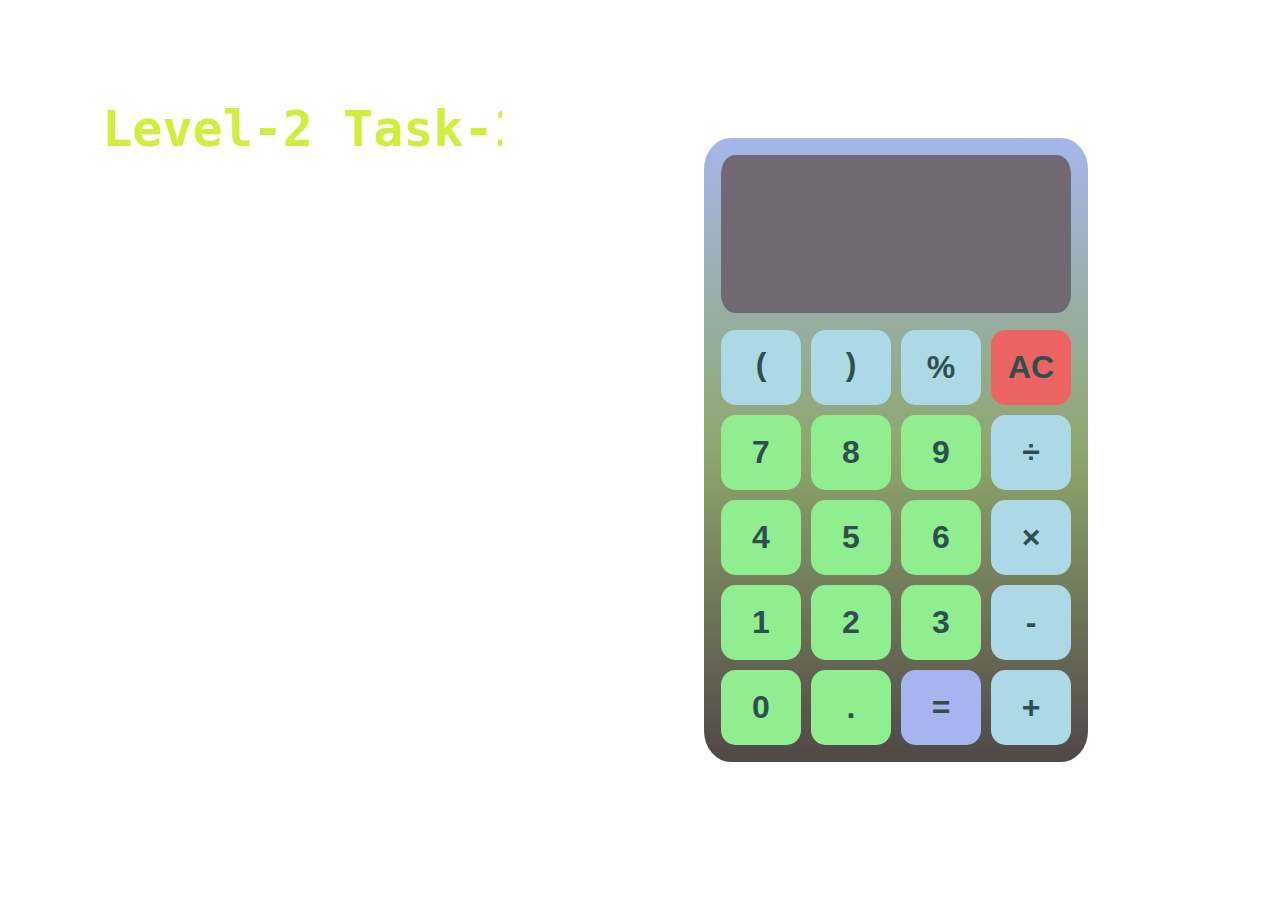
<file: calculator_task_1/index.html>
<!-- Code for Basic Calculator Operations  -->
<!DOCTYPE html>
<html lang="en">
    <head>
        <meta charset="utf-8">
        <title>Calculator</title>
        <link rel="icon" href="favicon.png">
        <link rel="stylesheet" href="./styles.css">
        <script type="text/javascript" src="./script.js" defer></script>
        <script src="./lib/customEvaluate.js" defer></script>
    </head>
    <body>
        <div class = "container">
            <h1>Level-2 Task-1</h1>
            <h1>Calculator</h1>
          </div>
        <div class="calci">
            <div class="display">
                <p id="displayText"></p>
            </div>
            <div class="operator" id="openParenthesis">(</div>
            <div class="operator" id="closeParenthesis">)</div>
            <div class="operator" id="divModulo">%</div>
            <div class="allClear">AC</div>
            <div class="number" id="seven">7</div>
            <div class="number" id="eight">8</div>
            <div class="number" id="nine">9</div>
            <div class="operator" id="divide">&#0247</div>
            <div class="number" id="four">4</div>
            <div class="number" id="five">5</div>
            <div class="number" id="six">6</div>
            <div class="operator" id="multiply">&#0215</div>
            <div class="number" id="one">1</div>
            <div class="number" id="two">2</div>
            <div class="number" id="three">3</div>
            <div class="operator" id="subtract">-</div>
            <div class="number" id="zero">0</div>
            <div class="number">.</div>
            <div class="equals">=</div>
            <div class="operator" id="add">+</div>
        </div>
    </body>
</html>
</file>
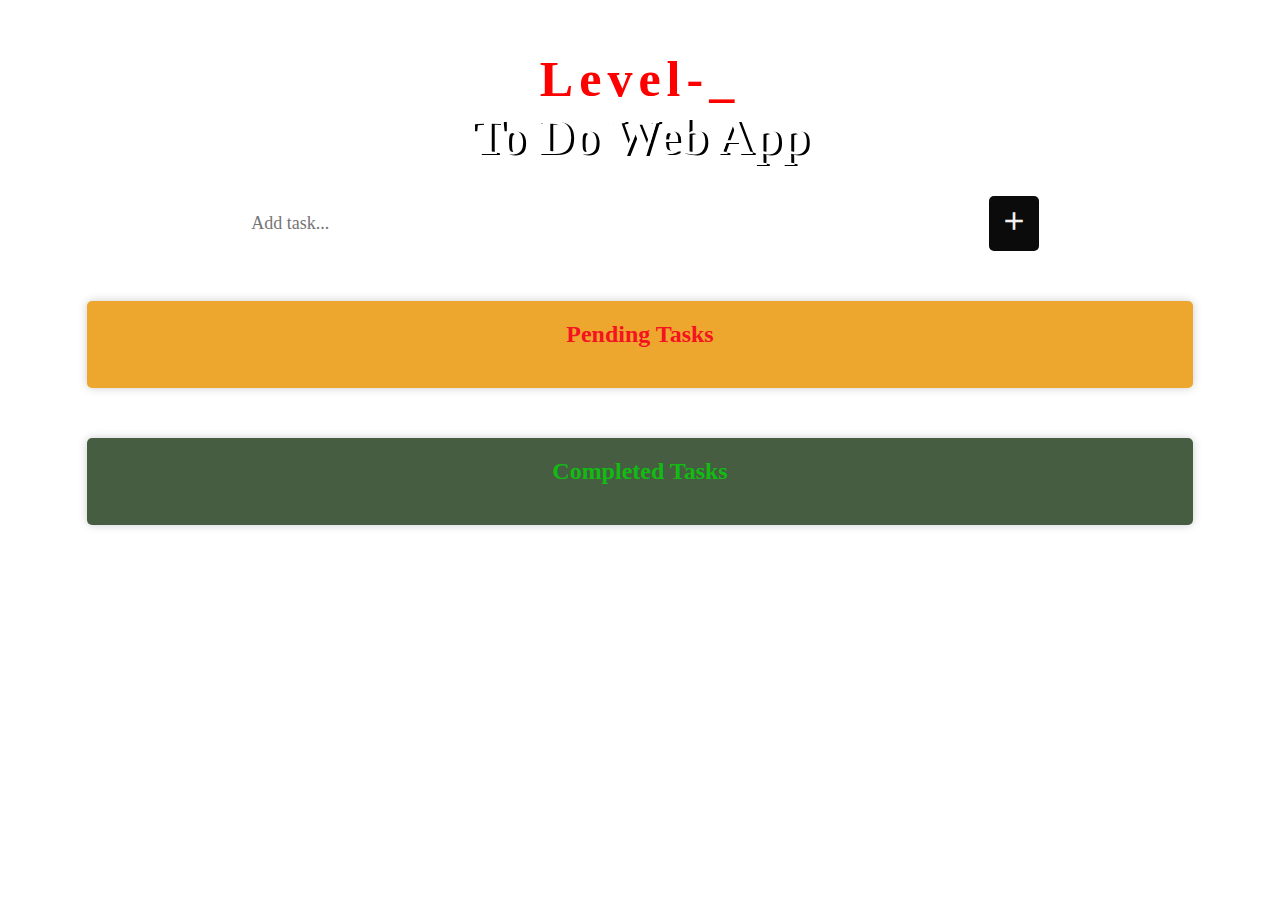
<file: TO DO APP_TASK_3/todoapp.html>
<!DOCTYPE html>
<html lang="en">
<head>
    <meta charset="UTF-8">
    <meta http-equiv="X-UA-Compatible" content="IE=edge">
    <meta name="viewport" content="width=device-width, initial-scale=1.0">
    <title>Document</title>
    <link rel="stylesheet" type="text/css" href="todoapp.css">
    <link rel="icon" href="https://th.bing.com/th/id/OIP.w6UCH2SSZPG7tRUvQJJThwHaHa?w=203&h=203&c=7&r=0&o=5&dpr=1.3&pid=1.7">
    <link href="https://fonts.googleapis.com/icon?family=Material+Icons" rel="stylesheet">


</head>
<body>
    <div id="typedtext"></div>

    <div class="container-title">
        <h1>To Do Web App</h1>
    </div>

    <form id="to-do-form">
        <input type="text" placeholder="Add task..." id="input-task">
        <button type="submit"><i class="material-icons" style="font-size:30px">add</i>
        </button>
      </form>


    <div id="pending-tasks">
        <h2 style="color: rgb(245, 18, 33);">Pending Tasks</h2>
        <ul id="task-list">
        </ul>
      </div>
  
      <div id="completed-tasks">
        <h2 style="color: rgb(18, 187, 18);">Completed Tasks</h2>
        <ul id="completed-list">
        </ul>
      </div>
      <script src="scr.js"></script>
</body>
</html>
</file>
<file: calculator_task_1/styles.css>
@font-face {
    font-family: 'VT323';
    src: url('./font/VT323-Regular.eot');
    src: url('./font/VT323-Regular.eot?#iefix') format('embedded-opentype'),
        url('./font/VT323-Regular.woff2') format('woff2'),
        url('./font/VT323-Regular.woff') format('woff'),
        url('./font/VT323-Regular.ttf') format('truetype'),
        url('./font/VT323-Regular.svg#VT323-Regular') format('svg');
    font-weight: normal;
    font-style: normal;
    font-display: swap;
}

body {
    background-image: url("https://media.istockphoto.com/id/506820990/photo/desk-in-a-mess-during-learning.jpg?b=1&s=170667a&w=0&k=20&c=rb9zDv87IthmhXn81l93d6WMyKajp9VUcRGGRM3CGhg=");
    background-repeat: no-repeat;
    background-size: cover;
}

.calci {
    position: absolute;
    top: 50%;
    left: 70%;
    -webkit-transform: translate(-50%, -50%);
    transform: translate(-50%, -50%);
    border-radius: 7% / 5%;
    background-image: linear-gradient(rgb(165, 182, 235),rgb(142, 167, 108),rgb(80, 71, 71));
    padding: 12px;
    width: 360px;
}

.display {
    position: relative;
    margin: 5px;
    margin-bottom: 12px;
    border-radius: 4% / 12%;
    background: rgb(112, 105, 115);
    height: 98px;
    color: #f1e7ec;
    padding: 30px;
}

#displayText {
    position: absolute;
    bottom: 0;
    right: 30px;
    left:30px;
    text-align: right;
    font-family: 'VT323', monospace;
    font-size: 40px;
    font-style: bolder;
    overflow-wrap: anywhere;
    user-select: none;
    -moz-user-select: -moz-none;
    -khtml-user-select: none;
    -webkit-user-select: none;
}

.operator, .allClear, .number, .equals {
    margin: 5px;
    border: 2px solid transparent;
    border-radius: 18% / 20%;
    height: 71px;
    width: 76px;
    float: left;
    text-align: center;
    vertical-align: middle;
    line-height: 71px;
    font-family: Arial;
    font-size: 32px;
    font-weight: bolder;
    color: darkslategrey;
    user-select: none;
    -moz-user-select: -moz-none;
    -khtml-user-select: none;
    -webkit-user-select: none;
}

.operator:hover, .allClear:hover, .number:hover, .equals:hover {
    filter: brightness(85%);
}

.operator {
    background: lightblue;
}

.allClear {
    background: rgb(237, 99, 99);
}

.number {
    background: lightgreen;
}

.equals {
    background: #a8b4f0;
}

#openParenthesis, #closeParenthesis {
    line-height: 65px;   
}

/* Typing effect */
.container{
    width: 10%;
    margin-left:50px;    
    margin-top: 100px;
  }
  
  .container h1:nth-child(1) {
    color: #d1ee40;
    font-family: 'Fira Code', monospace;
    font-weight: 800;
    font-size: 50px;
    margin: 0 0 0 35%;
    text-align: left;
    white-space: nowrap;
    overflow: hidden;
    width: 400px;
    animation: type 2s steps(40,end) forwards;
  }
  
  .container h1:nth-child(2) {
    opacity: 0;
    font-family: "Work Sans", sans-serif;
    margin: 0 auto auto auto;
    background: linear-gradient(to right, #f8b195, #f67280, #c06c84);
    font-weight: 800;
    font-size: 100px;  
    width: 600px;
    -webkit-background-clip: text;
    -webkit-text-fill-color: transparent;
    overflow: hidden;
    animation: shring-animation 2.2s steps(40,end) 2s forwards, blink .5s step-end infinite alternate;
  }
  
  @keyframes shring-animation {
    0% {
      background-position: 0 0;
      opacity: 0;
      width: 0;
    }
    1% {
      background-position: 0 0;
      opacity: 1;
      border-right: 1px solid orange;
    }
    50% {
      background-position: 150px 0;
      opacity: 1;
      border-right: 1px solid orange;
    }
    100% {
      background-position: 400px 0;
      opacity: 1;
      border-right:none;
    }
    
  }
  
  @keyframes type {
    0% {
      width: 0;
    }
    1%, 99%{
      border-right: 1px solid rgb(34, 255, 0);
    }
    100%{
      border-right: none;
    }
  }
  
  @keyframes blink {
    50% {
      border-color:transparent;
      
    }
  }

  /* End of Typing effect */
</file>
<file: TO DO APP_TASK_3/todoapp.css>
* {
    margin: 0;
    padding: 0;
    box-sizing: border-box;
    font-family: 'Times New Roman', Times, serif;
}

body {
    /* background-image: linear-gradient(to right, #605e7e, #6b73c1, #37b3cc); */
    background-image: url("https://st4.depositphotos.com/14521116/27801/i/450/depositphotos_278016622-stock-photo-set-of-school-supplies-on.jpg");
    margin: 50px 2%;
    background-repeat: no-repeat;
    background-size: cover;
    
}


#typedtext{
    font-family: 'Waiting for the Sunrise', cursive; 
    letter-spacing: 6px; 
    color: red;
    font-weight: bolder;   
    font-size: 50px; 
    text-align: center;
}


.container-title {
    font-size: 25px;
    text-align: center;
    margin: 0 0 30px 0;
    color: white;
    text-shadow: 3px 1px black;
}

#to-do-form {
    display: flex;
    justify-content: center;
    margin-top: 30px;
  }
  
  #input-task {
    padding: 10px;
    border: none;
    border-radius: 5px;
    margin-right: 10px;
    font-size: 18px;
    width: 60%;
  }
  
  button {
    padding: 10px;
    border: none;
    border-radius: 5px;
    font-size: 18px;
    cursor: pointer;
    background-color: #0a0b0a;
    color: rgb(244, 240, 240);
  }

  button:hover{
    background-color: rgb(86, 75, 236);
  }
  
  #pending-tasks,
  #completed-tasks {
    width: 90%;
    margin: 50px auto;
    background-color: #c9c3c3;
    box-shadow: 0px 0px 10px 0px rgba(0, 0, 0, 0.2);
    border-radius: 5px;
    padding: 20px;
  }
  
  #pending-tasks h2,
  #completed-tasks h2 {
    text-align: center;
    margin-bottom: 20px;
    font-size: x-large;

  }
  
  ul {
    list-style-type: none;
    padding: 0;
    margin: 0;
  }
  
  li {
    display: flex;
    justify-content: space-between;
    align-items: center;
    font-weight: bolder;
    border-bottom: 1px solid #ddd;
  }
  
  li:last-child {
    border-bottom: none;
  }
  
  .completed {
    text-decoration: line-through;
    color: #4963f4;
    font-size: x-large;
  }
  
  #pending-tasks {
    background-color: #eda72f;
    font-size: x-large;
    color: #0e0e0e;

  }
  
  #completed-tasks {
    background-color: #354e31ea;
    
  }
  
  #task-list li {
    background-color: #faf6f6;
    font-weight: bolder;
  }
  
  #completed-list li {
    background-color: #e6ffe6;
    font-weight: bolder;
    color: #181819;
  }


  input.completed-checkbox {
    width: 20px;
    height: 20px;
    
    margin-left: 10px;
    padding-left: 10px;
    float: right;
}
</file>
